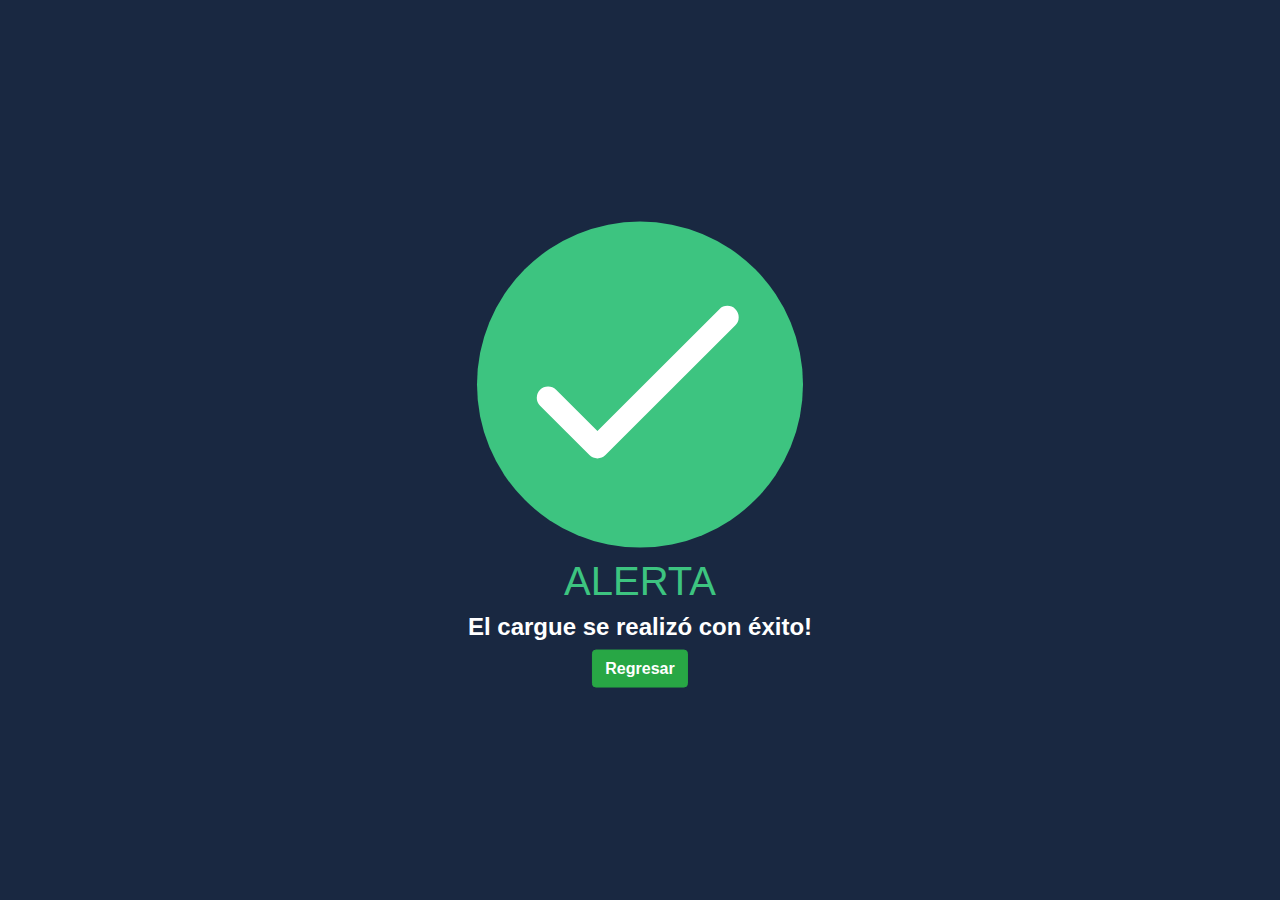
<file: templates/exitoso.html>
<!DOCTYPE html>
<html>
<head>
<link rel="stylesheet" href="https://maxcdn.bootstrapcdn.com/bootstrap/4.5.2/css/bootstrap.min.css">
<style>
body {
    background-color: #192841; /* Fondo azul oscuro */
      display: flex;
      justify-content: center;
      align-items: center;
      height: 100vh;
      margin: 0;
}
.success-message {
  text-align: center;
  max-width: 500px;
  position: absolute;
  top: 50%;
  left: 50%;
  transform: translate(-50%, -50%);
}

.success-message__title {
  color: #3DC480;
  transform: translateY(25px);
  opacity: 0;
  transition: all 200ms ease;
}
.active .success-message__title {
  transform: translateY(0);
  opacity: 1;
}

.success-message__content {
  color: #FFFFFF;
  transform: translateY(25px);
  opacity: 0;
  transition: all 200ms ease;
  transition-delay: 50ms;
}
.active .success-message__content {
  transform: translateY(0);
  opacity: 1;
}

.icon-checkmark circle {
  fill: #3DC480;
  transform-origin: 50% 50%;
  transform: scale(0);
  transition: transform 200ms cubic-bezier(0.22, 0.96, 0.38, 0.98);
}
.icon-checkmark path {
  transition: stroke-dashoffset 350ms ease;
  transition-delay: 100ms;
}
.active .icon-checkmark circle {
  transform: scale(1);
}

.success-button__content {
     transform: translateY(25px);
     opacity: 0;
     transition: all 200ms ease;
     transition-delay: 50ms;
}

.active .success-button__content {
   transform: translateY(0);
   opacity: 1;
}
</style>
</head>
<body>
  
<!-- Modal HTML -->
<div id="myModal" class="modal">
  <div class="modal-dialog modal-dialog-centered">
    <div class="modal-content">
      <h1>ALERTA</h1>
      <p>El cargue se realizó con éxito!<span class="success-icon"></span></p>
      <a href="#" id="redirectButton" class="modal-button">Go Back</a>
    </div>
  </div>
</div>
<div class="success-message">
   <svg viewBox="0 0 76 76" class="success-message__icon icon-checkmark">
        <circle cx="38" cy="38" r="36"/>
        <path fill="none" stroke="#FFFFFF" stroke-width="5" stroke-linecap="round" stroke-linejoin="round" stroke-miterlimit="10" d="M17.7,40.9l10.9,10.9l28.7-28.7"/>
   </svg>
	<h1 class="success-message__title">ALERTA</h1>
	<div class="success-message__content">
      <h4><b>El cargue se realizó con éxito!</b></h4>
	</div>
   <a href="javascript:history.back()" class="btn btn-success success-button__content">
      <i class="glyphicon glyphicon-log-out"></i>
      <b>Regresar</b>
   </a>
</div>

<script>
  function PathLoader(el) {  
    this.el = el;
     this.strokeLength = el.getTotalLength();
   
     // set dash offset to 0
     this.el.style.strokeDasharray =
     this.el.style.strokeDashoffset = this.strokeLength;
  }
  
  PathLoader.prototype._draw = function (val) {
     this.el.style.strokeDashoffset = this.strokeLength * (1 - val);
  }
  
  PathLoader.prototype.setProgress = function (val, cb) {
   this._draw(val);
     if(cb && typeof cb === 'function') cb();
  }
  
  PathLoader.prototype.setProgressFn = function (fn) {
   if(typeof fn === 'function') fn(this);
  }
  
  var body = document.body,
     svg = document.querySelector('svg path');
  
  if(svg !== null) {
     svg = new PathLoader(svg);
     
     setTimeout(function () {
         document.body.classList.add('active');
         svg.setProgress(1);
     }, 500);
  }
  </script>
  
  </body>
  </html>
</file>
